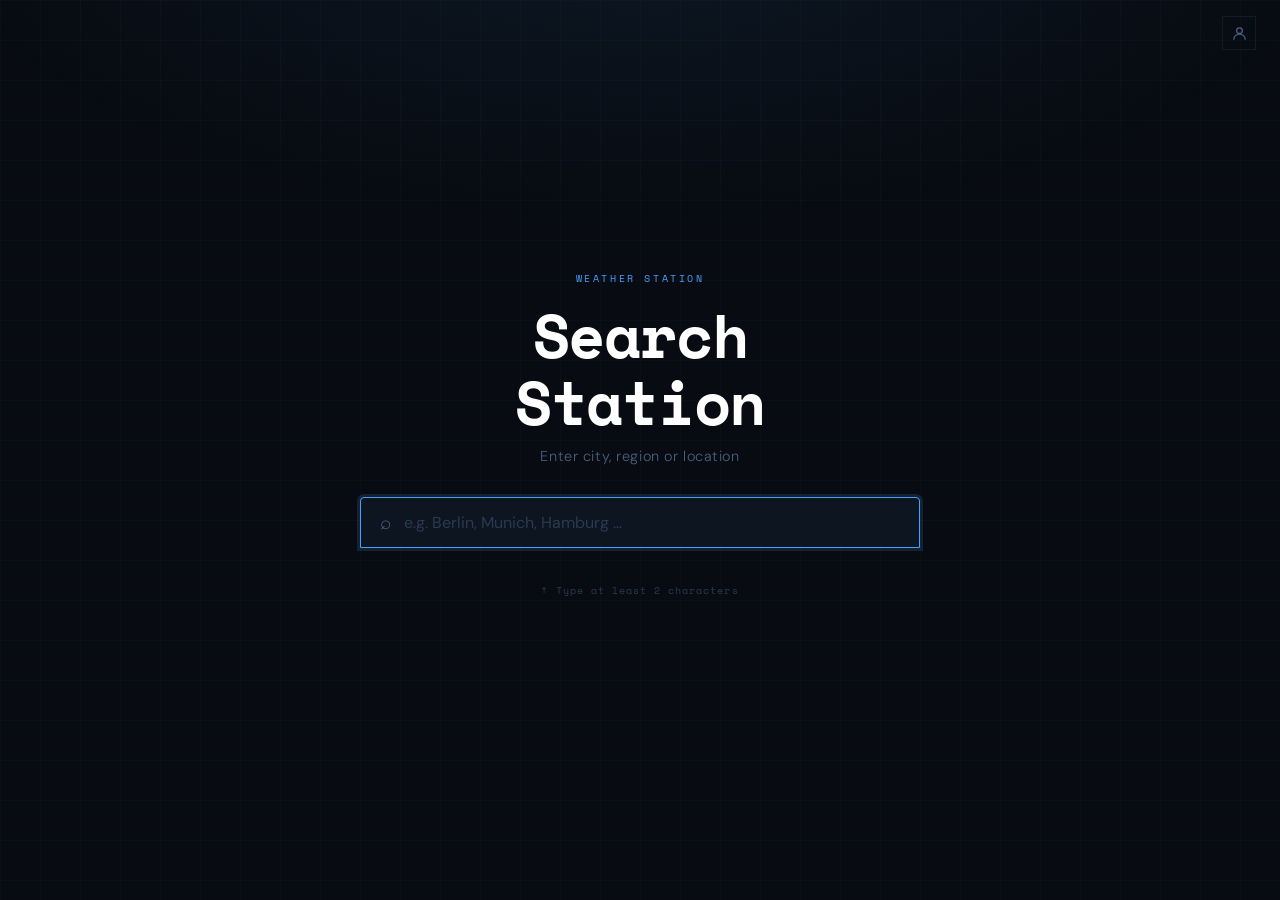
<file: frontend/index.html>
<!DOCTYPE html>
<html lang="en">
<head>
  <meta charset="UTF-8" />
  <meta name="viewport" content="width=device-width, initial-scale=1.0" />
  <title>Weather Station – Search</title>
  <link rel="preconnect" href="https://fonts.googleapis.com" />
  <link href="https://fonts.googleapis.com/css2?family=Space+Mono:wght@400;700&family=DM+Sans:wght@300;400;500&display=swap" rel="stylesheet" />
  <link rel="stylesheet" href="css/style.css" />
</head>
<body class="page-search">

  <!-- ░░ BACKGROUND ░░ -->
  <div class="bg-grid"></div>
  <div class="bg-glow"></div>

  <!-- ░░ USER MENU (fixed top-right) ░░ -->
  <div class="user-menu-fixed">
    <div class="user-menu-wrap">
      <button class="user-menu-btn" id="userMenuBtn" title="Sign in">
        <svg viewBox="0 0 24 24" fill="none" stroke="currentColor" stroke-width="1.8" stroke-linecap="round" stroke-linejoin="round">
          <circle cx="12" cy="8" r="4"/>
          <path d="M4 20c0-4 3.6-7 8-7s8 3 8 7"/>
        </svg>
        <span class="user-online-dot"></span>
      </button>
      <div class="user-panel" id="userPanel">
        <div class="user-panel-header">
          <div class="user-panel-username" id="userPanelUsername"></div>
          <div class="user-panel-email" id="userPanelEmail"></div>
        </div>
        <div class="user-panel-section">
          <div class="user-panel-section-label">ACTIVE ALERTS</div>
          <div id="userPanelWarnings" style="margin-bottom:.4rem;">
            <div style="font-size:11px;color:var(--text-dim);font-family:var(--font-mono);">Loading…</div>
          </div>
          <a href="warnings.html" style="font-size:10px;font-family:var(--font-mono);color:var(--accent);text-decoration:none;letter-spacing:.08em;">+ NEUER ALERT</a>
        </div>
        <div class="user-panel-footer">
          <button class="user-panel-btn danger" onclick="userLogout()">SIGN OUT</button>
        </div>
      </div>
    </div>
  </div>

  <!-- ░░ LANDING HERO ░░ -->
  <main class="search-page">

    <div class="search-hero">
      <span class="station-label">WEATHER STATION</span>
      <h1 class="search-title">Search<br/>Station</h1>
      <p class="search-subtitle">Enter city, region or location</p>
    </div>

    <!-- Search Input -->
    <div class="search-box-wrap">
      <div class="search-box">
        <span class="search-icon">⌕</span>
        <input
          id="searchInput"
          class="search-input"
          type="text"
          placeholder="e.g. Berlin, Munich, Hamburg …"
          autocomplete="off"
          autofocus
        />
        <span class="search-clear" id="searchClear" onclick="clearSearch()">✕</span>
      </div>

      <!-- Results -->
      <div class="search-results" id="searchResults">
        <!-- Populated by JS -->
      </div>
    </div>

    <!-- Empty / error state -->
    <div class="search-hint" id="searchHint">
      <span class="hint-icon">↑</span>
      Type at least 2 characters
    </div>

  </main>

  <script>
    const API = "/api";
    let debounceTimer = null;
    let lastStations  = [];

    const input    = document.getElementById("searchInput");
    const results  = document.getElementById("searchResults");
    const hint     = document.getElementById("searchHint");
    const clearBtn = document.getElementById("searchClear");

    function toDashboard(city, lat, lon) {
      let url = "dashboard.html?city=" + encodeURIComponent(city);
      if (lat != null && lon != null) url += "&lat=" + lat + "&lon=" + lon;
      window.location.href = url;
    }

    // ── Event Delegation: clicks auf result-item ──────────────────
    results.addEventListener("click", e => {
      const item = e.target.closest(".result-item");
      if (!item) return;
      const city = item.dataset.city;
      if (city) toDashboard(city, item.dataset.lat, item.dataset.lon);
    });

    // ── Input Handler ─────────────────────────────────────────────
    input.addEventListener("input", () => {
      clearTimeout(debounceTimer);
      const q = input.value.trim();
      clearBtn.style.display = q.length > 0 ? "block" : "none";

      if (q.length < 2) {
        lastStations = [];
        results.innerHTML = "";
        results.classList.remove("open");
        hint.textContent = "↑ Type at least 2 characters";
        hint.className = "search-hint";
        return;
      }

      hint.textContent = "Searching …";
      hint.className = "search-hint searching";
      debounceTimer = setTimeout(() => fetchStations(q), 280);
    });

    // ── Enter / Escape ─────────────────────────────────────────────
    input.addEventListener("keydown", e => {
      if (e.key === "Escape") {
        clearSearch();
      } else if (e.key === "Enter") {
        e.preventDefault();
        const q = input.value.trim();
        if (q.length < 2) return;

        // Falls Ergebnisse schon da: sofort navigieren
        const first = results.querySelector(".result-item");
        if (first) {
          toDashboard(first.dataset.city, first.dataset.lat, first.dataset.lon);
          return;
        }

        // Sonst: Debounce canceln und sofort suchen, dann navigieren
        clearTimeout(debounceTimer);
        hint.textContent = "Searching …";
        hint.className = "search-hint searching";
        fetchStations(q, true);
      }
    });

    // ── Fetch ──────────────────────────────────────────────────────
    async function fetchStations(q, navigateFirst = false) {
      try {
        const res = await fetch(`${API}/stations/search?q=${encodeURIComponent(q)}&limit=8`);
        if (!res.ok) throw new Error(res.status);
        const data = await res.json();
        lastStations = data;
        renderResults(data, q);
        if (navigateFirst && data.length > 0) {
          toDashboard(data[0].name, data[0].lat, data[0].lon);
        }
      } catch (err) {
        hint.textContent = "Connection error – is the backend running?";
        hint.className = "search-hint error";
        results.innerHTML = "";
        results.classList.remove("open");
      }
    }

    // ── Render ─────────────────────────────────────────────────────
    function renderResults(stations, q) {
      if (stations.length === 0) {
        results.innerHTML = `<div class="result-empty">No results for "${q}"</div>`;
        results.classList.add("open");
        hint.className = "search-hint hidden";
        return;
      }

      hint.className = "search-hint hidden";

      results.innerHTML = stations.map(s => {
        const name   = escHtml(s.name);
        const region = s.region ? escHtml(s.region) : "";
        const country = s.country ? escHtml(s.country) : "";
        const lat    = parseFloat(s.lat).toFixed(2);
        const lon    = parseFloat(s.lon).toFixed(2);
        return `<button class="result-item" data-city="${name}" data-lat="${s.lat}" data-lon="${s.lon}">
          <span class="result-icon">📍</span>
          <span class="result-body">
            <span class="result-name">${highlight(name, q)}</span>
            <span class="result-meta">${region ? highlight(region, q) : ""}${region && country ? " · " : ""}${country}</span>
          </span>
          <span class="result-coords">${lat}° N · ${lon}° E</span>
          <span class="result-arrow">→</span>
        </button>`;
      }).join("");

      results.classList.add("open");
    }

    function escHtml(str) {
      return str.replace(/&/g,"&amp;").replace(/"/g,"&quot;").replace(/</g,"&lt;").replace(/>/g,"&gt;");
    }

    function highlight(text, q) {
      if (!q || !text) return text ?? "";
      const re = new RegExp(`(${q.replace(/[.*+?^${}()|[\]\\]/g, "\\$&")})`, "gi");
      return text.replace(re, "<mark>$1</mark>");
    }

    function clearSearch() {
      input.value = "";
      lastStations = [];
      results.innerHTML = "";
      results.classList.remove("open");
      clearBtn.style.display = "none";
      hint.textContent = "↑ Type at least 2 characters";
      hint.className = "search-hint";
      input.focus();
    }
  </script>
  <script src="js/user-menu.js"></script>
</body>
</html>
</file>
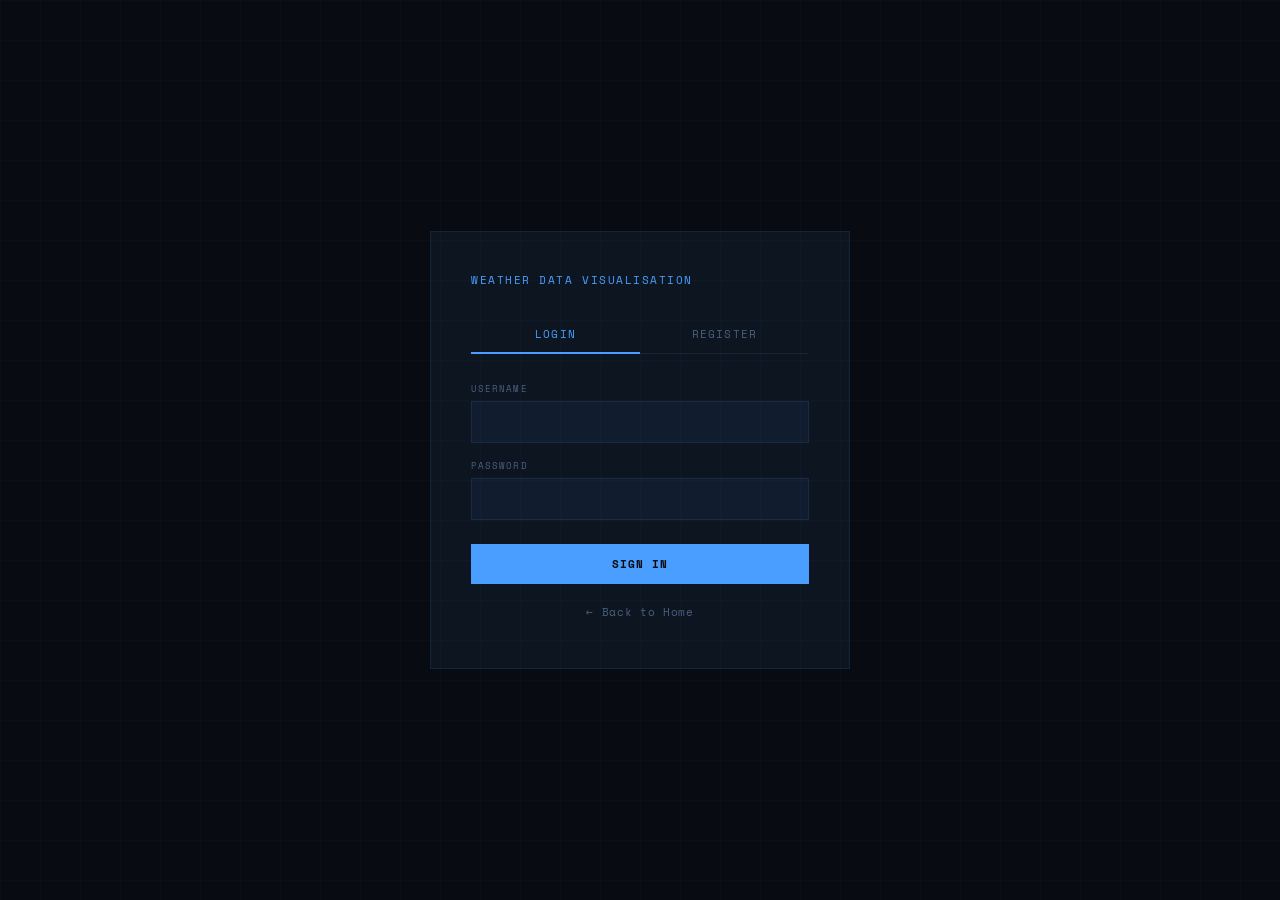
<file: frontend/login.html>
<!DOCTYPE html>
<html lang="en">
<head>
  <meta charset="UTF-8" />
  <meta name="viewport" content="width=device-width, initial-scale=1.0" />
  <title>Login – Weather Data Visualisation</title>
  <link rel="preconnect" href="https://fonts.googleapis.com" />
  <link href="https://fonts.googleapis.com/css2?family=Space+Mono:wght@400;700&family=DM+Sans:wght@300;400;500&display=swap" rel="stylesheet" />
  <link rel="stylesheet" href="css/style.css" />
  <style>
    .login-wrap {
      min-height: 100vh;
      display: flex;
      align-items: center;
      justify-content: center;
      padding: 24px;
    }

    .login-card {
      background: var(--surface);
      border: 1px solid var(--border);
      width: 100%;
      max-width: 420px;
      padding: 40px;
    }

    .login-logo {
      font-family: var(--font-mono);
      font-size: 11px;
      letter-spacing: .14em;
      color: var(--accent);
      margin-bottom: 28px;
    }

    .tab-row {
      display: flex;
      border-bottom: 1px solid var(--border);
      margin-bottom: 28px;
    }

    .tab-btn {
      flex: 1;
      background: none;
      border: none;
      padding: 10px 0;
      font-family: var(--font-mono);
      font-size: 11px;
      letter-spacing: .1em;
      color: var(--text-dim);
      cursor: pointer;
      border-bottom: 2px solid transparent;
      margin-bottom: -1px;
      transition: color .2s, border-color .2s;
    }
    .tab-btn.active {
      color: var(--accent);
      border-bottom-color: var(--accent);
    }

    .form-group {
      margin-bottom: 16px;
    }

    .form-group label {
      display: block;
      font-family: var(--font-mono);
      font-size: 9px;
      letter-spacing: .12em;
      color: var(--text-dim);
      margin-bottom: 6px;
    }

    .form-group input {
      width: 100%;
      background: var(--surface-2);
      border: 1px solid var(--border);
      color: var(--text);
      font-family: var(--font-mono);
      font-size: 13px;
      padding: 10px 12px;
      outline: none;
      transition: border-color .2s;
    }
    .form-group input:focus {
      border-color: var(--accent);
    }

    .submit-btn {
      width: 100%;
      background: var(--accent);
      border: none;
      color: #080c12;
      font-family: var(--font-mono);
      font-size: 11px;
      letter-spacing: .1em;
      font-weight: 700;
      padding: 12px;
      cursor: pointer;
      margin-top: 8px;
      transition: opacity .2s;
    }
    .submit-btn:hover   { opacity: .85; }
    .submit-btn:disabled { opacity: .4; cursor: default; }

    .msg {
      margin-top: 16px;
      padding: 10px 12px;
      font-size: 12px;
      font-family: var(--font-mono);
      display: none;
    }
    .msg.error   { background: rgba(255,74,106,.08); border: 1px solid var(--danger); color: var(--danger); }
    .msg.success { background: rgba(74,223,184,.08); border: 1px solid var(--info);   color: var(--info); }
    .msg.visible { display: block; }

    .back-link {
      display: block;
      text-align: center;
      margin-top: 20px;
      font-size: 11px;
      font-family: var(--font-mono);
      color: var(--text-dim);
      text-decoration: none;
      letter-spacing: .06em;
    }
    .back-link:hover { color: var(--accent); }
  </style>
</head>
<body>
<div class="bg-grid"></div>

<div class="login-wrap">
  <div class="login-card">
    <div class="login-logo">WEATHER DATA VISUALISATION</div>

    <div class="tab-row">
      <button class="tab-btn active" id="tabLogin"    onclick="switchTab('login')">LOGIN</button>
      <button class="tab-btn"        id="tabRegister" onclick="switchTab('register')">REGISTER</button>
    </div>

    <!-- LOGIN FORM -->
    <form id="loginForm" onsubmit="handleLogin(event)">
      <div class="form-group">
        <label>USERNAME</label>
        <input type="text" id="loginUsername" autocomplete="username" required />
      </div>
      <div class="form-group">
        <label>PASSWORD</label>
        <input type="password" id="loginPassword" autocomplete="current-password" required />
      </div>
      <button type="submit" class="submit-btn" id="loginBtn">SIGN IN</button>
    </form>

    <!-- REGISTER FORM -->
    <form id="registerForm" style="display:none" onsubmit="handleRegister(event)">
      <div class="form-group">
        <label>USERNAME</label>
        <input type="text" id="regUsername" autocomplete="username" required />
      </div>
      <div class="form-group">
        <label>E-MAIL</label>
        <input type="email" id="regEmail" autocomplete="email" required />
      </div>
      <div class="form-group">
        <label>PASSWORD</label>
        <input type="password" id="regPassword" autocomplete="new-password" required minlength="6" />
      </div>
      <button type="submit" class="submit-btn" id="registerBtn">CREATE ACCOUNT</button>
    </form>

    <div class="msg" id="msg"></div>
    <a href="index.html" class="back-link">← Back to Home</a>
  </div>
</div>

<script>
  const API = "/api";

  function switchTab(tab) {
    const isLogin = tab === "login";
    document.getElementById("loginForm").style.display    = isLogin ? "" : "none";
    document.getElementById("registerForm").style.display = isLogin ? "none" : "";
    document.getElementById("tabLogin").classList.toggle("active", isLogin);
    document.getElementById("tabRegister").classList.toggle("active", !isLogin);
    clearMsg();
  }

  function showMsg(text, type) {
    const el = document.getElementById("msg");
    el.textContent = text;
    el.className = `msg ${type} visible`;
  }

  function clearMsg() {
    const el = document.getElementById("msg");
    el.className = "msg";
  }

  async function handleLogin(e) {
    e.preventDefault();
    const btn = document.getElementById("loginBtn");
    btn.disabled = true;
    clearMsg();
    try {
      const res = await fetch(`${API}/auth/login`, {
        method: "POST",
        headers: { "Content-Type": "application/json" },
        body: JSON.stringify({
          username: document.getElementById("loginUsername").value.trim(),
          password: document.getElementById("loginPassword").value,
        }),
      });
      const data = await res.json();
      if (!res.ok) throw new Error(data.detail || "Login failed");
      localStorage.setItem("token", data.access_token);
      showMsg("Login successful – redirecting …", "success");
      const params = new URLSearchParams(window.location.search);
      const next = params.get("next");
      const safeNext = (next && next.startsWith("/")) ? next : "index.html";
      setTimeout(() => { window.location.href = safeNext; }, 800);
    } catch (err) {
      showMsg(err.message, "error");
      btn.disabled = false;
    }
  }

  async function handleRegister(e) {
    e.preventDefault();
    const btn = document.getElementById("registerBtn");
    btn.disabled = true;
    clearMsg();
    try {
      const res = await fetch(`${API}/auth/register`, {
        method: "POST",
        headers: { "Content-Type": "application/json" },
        body: JSON.stringify({
          username: document.getElementById("regUsername").value.trim(),
          email:    document.getElementById("regEmail").value.trim(),
          password: document.getElementById("regPassword").value,
        }),
      });
      const data = await res.json();
      if (!res.ok) throw new Error(data.detail || "Registration failed");
      showMsg(`Account for "${data.username}" created – please sign in now.`, "success");
      setTimeout(() => switchTab("login"), 1500);
    } catch (err) {
      showMsg(err.message, "error");
    } finally {
      btn.disabled = false;
    }
  }
</script>
</body>
</html>
</file>
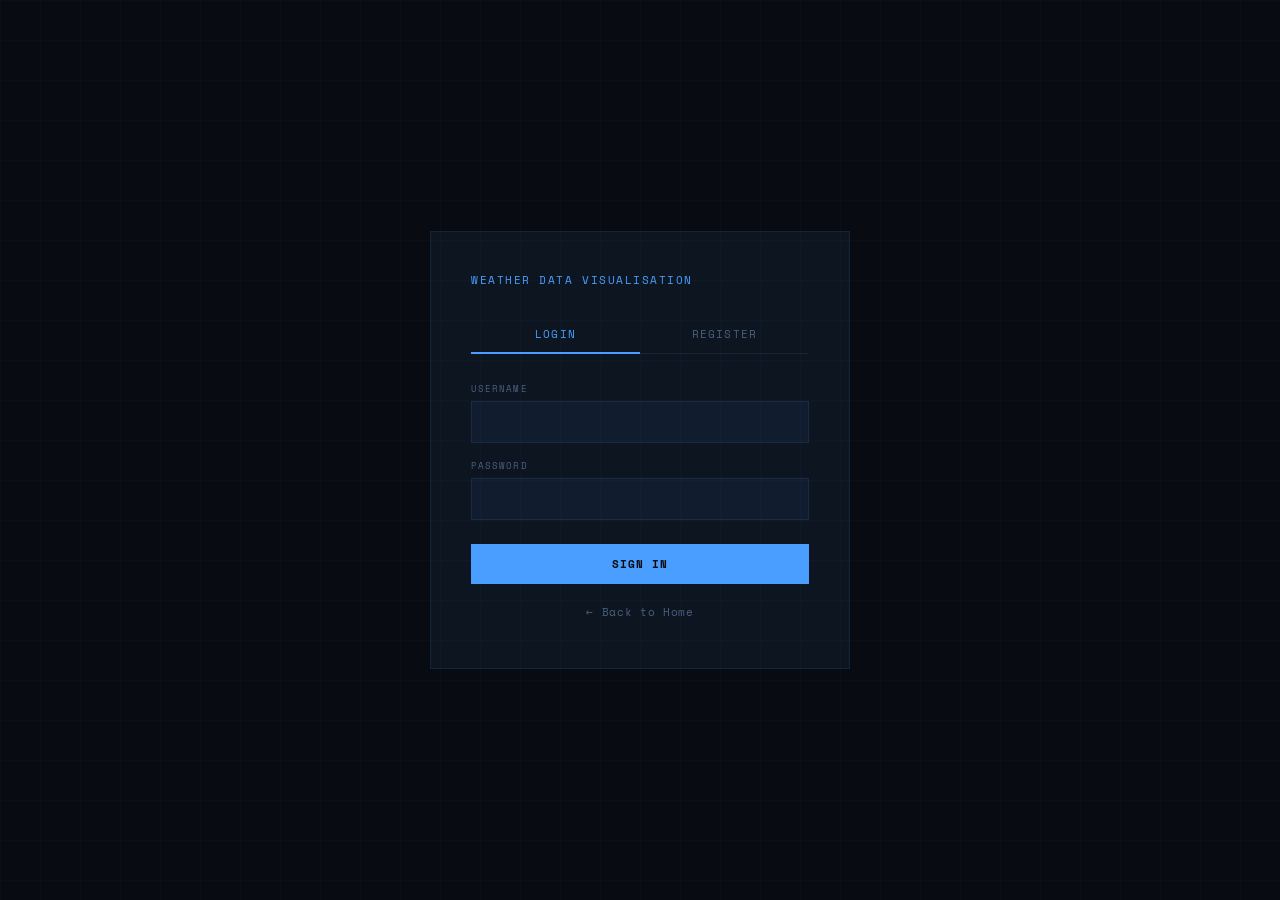
<file: frontend/warnings.html>
<!DOCTYPE html>
<html lang="en">
<head>
  <meta charset="UTF-8" />
  <meta name="viewport" content="width=device-width, initial-scale=1.0" />
  <title>Alert Configurator – Weather Data Visualisation</title>
  <link rel="preconnect" href="https://fonts.googleapis.com" />
  <link href="https://fonts.googleapis.com/css2?family=Space+Mono:wght@400;700&family=DM+Sans:wght@300;400;500&display=swap" rel="stylesheet" />
  <link rel="stylesheet" href="css/style.css" />
  <style>
    /* ── Page layout ── */
    .page-wrap {
      position: relative; z-index: 1;
      max-width: 1280px;
      margin: 0 auto;
      padding: 1.5rem 2rem 4rem;
    }

    .page-title {
      font-family: var(--font-mono);
      font-size: 11px;
      letter-spacing: .14em;
      color: var(--accent);
      text-transform: uppercase;
      margin-bottom: 1.5rem;
    }

    /* ── 3-column builder ── */
    .builder {
      display: grid;
      grid-template-columns: 280px 1fr 280px;
      gap: 1.25rem;
      align-items: start;
    }

    .builder-col {
      background: var(--surface);
      border: 1px solid var(--border);
      padding: 1.25rem;
    }

    .col-title {
      font-family: var(--font-mono);
      font-size: 10px;
      letter-spacing: .12em;
      color: var(--text-dim);
      text-transform: uppercase;
      margin-bottom: 1rem;
      padding-bottom: .5rem;
      border-bottom: 1px solid var(--border);
    }

    /* ── Form elements ── */
    .field { margin-bottom: .75rem; }
    .field label {
      display: block;
      font-size: 11px;
      color: var(--text-dim);
      margin-bottom: .3rem;
      font-family: var(--font-mono);
      letter-spacing: .08em;
    }
    .field input, .field select {
      width: 100%;
      background: var(--surface-2);
      border: 1px solid var(--border);
      color: var(--text);
      padding: .5rem .7rem;
      font-family: var(--font-body);
      font-size: 13px;
      outline: none;
    }
    .field input:focus, .field select:focus {
      border-color: var(--accent);
    }
    .field input::placeholder { color: var(--text-muted); }

    /* ── Station search results ── */
    .station-results {
      max-height: 200px;
      overflow-y: auto;
      border: 1px solid var(--border);
      border-top: none;
      display: none;
    }
    .station-results.open { display: block; }
    .station-result-item {
      padding: .45rem .7rem;
      font-size: 12px;
      cursor: pointer;
      border-bottom: 1px solid var(--border);
    }
    .station-result-item:hover { background: var(--surface-2); }
    .station-result-item .result-region {
      font-size: 10px;
      color: var(--text-dim);
    }
    .station-selected {
      background: var(--surface-2);
      border: 1px solid var(--border-bright);
      padding: .5rem .7rem;
      font-size: 13px;
      display: none;
      align-items: center;
      justify-content: space-between;
      gap: .5rem;
    }
    .station-selected.visible { display: flex; }
    .station-clear-btn {
      background: none;
      border: none;
      color: var(--text-dim);
      cursor: pointer;
      font-size: 14px;
      line-height: 1;
    }
    .station-clear-btn:hover { color: var(--danger); }

    /* ── Templates ── */
    .template-grid {
      display: grid;
      grid-template-columns: 1fr 1fr;
      gap: .4rem;
      margin-bottom: 1rem;
    }
    .tpl-btn {
      background: var(--surface-2);
      border: 1px solid var(--border);
      color: var(--text-dim);
      padding: .4rem .5rem;
      font-size: 11px;
      font-family: var(--font-mono);
      cursor: pointer;
      text-align: left;
      transition: border-color .15s, color .15s;
    }
    .tpl-btn:hover { border-color: var(--accent); color: var(--accent); }

    /* ── Condition builder ── */
    .condition-row {
      display: grid;
      grid-template-columns: 1fr auto 80px;
      gap: .4rem;
      margin-bottom: .5rem;
    }
    .condition-row select, .condition-row input {
      background: var(--surface-2);
      border: 1px solid var(--border);
      color: var(--text);
      padding: .45rem .5rem;
      font-size: 12px;
      font-family: var(--font-body);
      outline: none;
      width: 100%;
    }
    .condition-row select:focus, .condition-row input:focus {
      border-color: var(--accent);
    }
    .add-condition-btn {
      width: 100%;
      background: none;
      border: 1px dashed var(--border-bright);
      color: var(--text-dim);
      padding: .5rem;
      font-size: 12px;
      font-family: var(--font-mono);
      cursor: pointer;
      margin-top: .25rem;
      transition: border-color .15s, color .15s;
    }
    .add-condition-btn:hover { border-color: var(--accent); color: var(--accent); }

    /* ── Condition chips list ── */
    .conditions-list { margin-top: 1rem; }
    .condition-chip {
      display: flex;
      align-items: center;
      background: var(--surface-2);
      border: 1px solid var(--border);
      padding: .35rem .5rem;
      font-size: 11px;
      margin-bottom: .35rem;
      gap: .4rem;
    }
    .chip-op-btn {
      background: none;
      border: 1px solid var(--border-bright);
      color: var(--accent);
      font-family: var(--font-mono);
      font-size: 9px;
      letter-spacing: .06em;
      padding: .15rem .35rem;
      cursor: pointer;
      white-space: nowrap;
      flex-shrink: 0;
    }
    .chip-op-btn:hover { background: rgba(74,158,255,.08); }
    .chip-text { flex: 1; overflow: hidden; text-overflow: ellipsis; white-space: nowrap; }
    .chip-del {
      background: none;
      border: none;
      color: var(--text-dim);
      cursor: pointer;
      font-size: 14px;
      line-height: 1;
      padding: 0 2px;
      flex-shrink: 0;
    }
    .chip-del:hover { color: var(--danger); }

    /* operator selector before the add-row (shown only when conditions > 0) */
    .new-op-row {
      display: none;
      gap: .4rem;
      margin-bottom: .4rem;
    }
    .new-op-row.visible { display: flex; }
    .new-op-btn {
      flex: 1;
      background: var(--surface-2);
      border: 1px solid var(--border);
      color: var(--text-dim);
      padding: .3rem;
      font-family: var(--font-mono);
      font-size: 10px;
      cursor: pointer;
    }
    .new-op-btn.active { border-color: var(--accent); color: var(--accent); }

    /* keyboard focus highlight in station results */
    .station-result-item.focused { background: var(--surface-2); color: var(--accent); }

    /* ── Validity type tabs ── */
    .validity-tabs {
      display: flex;
      border-bottom: 1px solid var(--border);
      margin-bottom: 1rem;
    }
    .validity-tab {
      flex: 1;
      background: none;
      border: none;
      padding: .5rem 0;
      font-family: var(--font-mono);
      font-size: 9px;
      letter-spacing: .08em;
      color: var(--text-dim);
      cursor: pointer;
      text-transform: uppercase;
      border-bottom: 2px solid transparent;
    }
    .validity-tab.active { color: var(--accent); border-bottom-color: var(--accent); }

    .validity-panel { display: none; }
    .validity-panel.active { display: block; }

    /* ── Weekday / month checkboxes ── */
    .day-grid {
      display: grid;
      grid-template-columns: repeat(7, 1fr);
      gap: .25rem;
      margin-bottom: .5rem;
    }
    .month-grid {
      display: grid;
      grid-template-columns: repeat(4, 1fr);
      gap: .25rem;
    }
    .day-check, .month-check { display: none; }
    .day-label, .month-label {
      display: flex;
      align-items: center;
      justify-content: center;
      background: var(--surface-2);
      border: 1px solid var(--border);
      font-family: var(--font-mono);
      font-size: 9px;
      padding: .4rem .1rem;
      cursor: pointer;
      transition: border-color .15s, color .15s;
      text-align: center;
    }
    .day-check:checked + .day-label,
    .month-check:checked + .month-label {
      border-color: var(--accent);
      color: var(--accent);
      background: rgba(74,158,255,.08);
    }

    /* ── Save bar ── */
    .save-bar {
      margin-top: 1.25rem;
      display: flex;
      gap: .75rem;
      justify-content: flex-end;
    }
    .btn-save {
      background: var(--accent);
      border: none;
      color: #080c12;
      padding: .65rem 2rem;
      font-family: var(--font-mono);
      font-size: 11px;
      letter-spacing: .1em;
      cursor: pointer;
      font-weight: 700;
    }
    .btn-save:hover { opacity: .9; }
    .btn-cancel {
      background: none;
      border: 1px solid var(--border);
      color: var(--text-dim);
      padding: .65rem 1.5rem;
      font-family: var(--font-mono);
      font-size: 11px;
      cursor: pointer;
    }
    .btn-cancel:hover { border-color: var(--text-dim); }

    /* ── Warning name modal ── */
    .modal-overlay {
      position: fixed; inset: 0;
      background: rgba(8,12,18,.8);
      z-index: 200;
      display: none;
      align-items: center;
      justify-content: center;
    }
    .modal-overlay.open { display: flex; }
    .modal-box {
      background: var(--surface);
      border: 1px solid var(--border-bright);
      padding: 2rem;
      width: 380px;
    }
    .modal-title {
      font-family: var(--font-mono);
      font-size: 11px;
      letter-spacing: .12em;
      color: var(--accent);
      text-transform: uppercase;
      margin-bottom: 1rem;
    }
    .modal-input {
      width: 100%;
      background: var(--surface-2);
      border: 1px solid var(--border);
      color: var(--text);
      padding: .6rem .8rem;
      font-size: 14px;
      outline: none;
      margin-bottom: 1rem;
    }
    .modal-input:focus { border-color: var(--accent); }
    .modal-actions { display: flex; gap: .75rem; justify-content: flex-end; }

    /* ── Saved warnings list ── */
    .section-divider {
      margin: 2rem 0 1rem;
      font-family: var(--font-mono);
      font-size: 10px;
      letter-spacing: .14em;
      color: var(--text-dim);
      text-transform: uppercase;
      border-bottom: 1px solid var(--border);
      padding-bottom: .5rem;
    }
    .warnings-list { display: flex; flex-direction: column; gap: .5rem; }
    .warning-card {
      background: var(--surface);
      border: 1px solid var(--border);
      padding: .75rem 1rem;
      display: flex;
      align-items: center;
      justify-content: space-between;
      gap: 1rem;
    }
    .warning-card-info { flex: 1; min-width: 0; }
    .warning-card-name {
      font-size: 14px;
      font-weight: 500;
      margin-bottom: .2rem;
      white-space: nowrap;
      overflow: hidden;
      text-overflow: ellipsis;
    }
    .warning-card-meta {
      font-size: 11px;
      color: var(--text-dim);
      font-family: var(--font-mono);
    }
    .warning-card-actions { display: flex; gap: .4rem; flex-shrink: 0; }
    .card-btn {
      background: none;
      border: 1px solid var(--border);
      color: var(--text-dim);
      padding: .3rem .7rem;
      font-size: 11px;
      font-family: var(--font-mono);
      cursor: pointer;
    }
    .card-btn:hover { border-color: var(--accent); color: var(--accent); }
    .card-btn.danger:hover { border-color: var(--danger); color: var(--danger); }

    .empty-state {
      color: var(--text-dim);
      font-size: 12px;
      font-family: var(--font-mono);
      padding: 1rem;
      text-align: center;
      border: 1px dashed var(--border);
    }

    .status-msg {
      font-size: 12px;
      font-family: var(--font-mono);
      padding: .5rem .75rem;
      display: none;
      margin-top: .75rem;
    }
    .status-msg.ok   { color: var(--info);   border: 1px solid rgba(74,223,184,.3); }
    .status-msg.err  { color: var(--danger); border: 1px solid rgba(255,74,106,.3); }
    .status-msg.show { display: block; }
  </style>
</head>
<body>
<div class="bg-grid"></div>
<div class="bg-glow"></div>

<!-- Header -->
<header class="header">
  <div class="header-left">
    <a href="javascript:history.back()" style="font-family:var(--font-mono);font-size:11px;letter-spacing:.14em;color:var(--accent);text-decoration:none;">
      ← BACK
    </a>
  </div>
  <div class="header-center" style="font-family:var(--font-mono);font-size:11px;letter-spacing:.14em;color:var(--text-dim);">
    WARNING BUILDER
  </div>
  <div class="header-right">
    <div class="user-menu-wrap" id="userMenuWrap">
      <button class="user-menu-btn" id="userMenuBtn" title="Sign in">
        <span class="user-online-dot"></span>
        <svg width="16" height="16" viewBox="0 0 24 24" fill="none" stroke="currentColor" stroke-width="2">
          <circle cx="12" cy="8" r="4"/><path d="M4 20c0-4 3.6-7 8-7s8 3 8 7"/>
        </svg>
      </button>
      <div class="user-panel" id="userPanel">
        <div class="user-panel-header">
          <span id="userPanelUsername">—</span>
        </div>
        <div class="user-panel-section">
          <div class="user-panel-label">Email</div>
          <div class="user-panel-value" id="userPanelEmail">—</div>
        </div>
        <div class="user-panel-footer">
          <button class="user-panel-btn" onclick="userLogout()">SIGN OUT</button>
        </div>
      </div>
    </div>
  </div>
</header>

<div class="page-wrap">
  <div class="page-title" id="builderTitle">Create new alert</div>

  <!-- ── 3-column builder ── -->
  <div class="builder">

    <!-- LEFT: Station -->
    <div class="builder-col">
      <div class="col-title">01 — Station / Location</div>

      <!-- Search -->
      <div class="field">
        <label>Search location</label>
        <input type="text" id="stationSearch" placeholder="e.g. Berlin, Munich …" autocomplete="off" />
        <div class="station-results" id="stationResults"></div>
      </div>

      <!-- Selected station display -->
      <div class="station-selected" id="stationSelected">
        <span id="stationSelectedName">—</span>
        <button class="station-clear-btn" id="stationClearBtn" title="Clear selection">×</button>
      </div>

      <div style="font-size:11px;color:var(--text-dim);margin-top:.5rem;font-family:var(--font-mono);" id="stationHint">
        No station selected
      </div>
    </div>

    <!-- MIDDLE: Conditions -->
    <div class="builder-col">
      <div class="col-title">02 — Weather Conditions</div>

      <!-- Templates -->
      <div style="font-size:11px;color:var(--text-dim);margin-bottom:.4rem;font-family:var(--font-mono);">
        Quick-start template
      </div>
      <div class="template-grid" id="templateGrid">
        <!-- filled by JS -->
      </div>

      <hr style="border:none;border-top:1px solid var(--border);margin:.75rem 0;" />

      <!-- New condition row -->
      <div style="font-size:11px;color:var(--text-dim);margin-bottom:.4rem;font-family:var(--font-mono);">
        Add condition
      </div>

      <!-- Operator selector (only shown when at least 1 condition exists) -->
      <div class="new-op-row" id="newOpRow">
        <button class="new-op-btn active" id="newOpAnd"    onclick="setNewOp('AND')">AND</button>
        <button class="new-op-btn"        id="newOpOr"     onclick="setNewOp('OR')">OR</button>
        <button class="new-op-btn"        id="newOpAndNot" onclick="setNewOp('AND NOT')">AND NOT</button>
      </div>

      <div class="condition-row">
        <select id="condParam">
          <optgroup label="Temperature">
            <option value="temperature_max"    data-label="Temp. max.">Temperature max. (°C)</option>
            <option value="temperature_min"    data-label="Temp. min.">Temperature min. (°C)</option>
          </optgroup>
          <optgroup label="Precipitation">
            <option value="precipitation_sum"  data-label="Precipitation">Precipitation (mm)</option>
            <option value="snowfall_sum"       data-label="Snowfall">Snowfall (cm)</option>
          </optgroup>
          <optgroup label="Wind">
            <option value="wind_speed_max"     data-label="Wind max.">Wind max. (km/h)</option>
            <option value="wind_gusts_max"     data-label="Wind gusts max.">Wind gusts max. (km/h)</option>
          </optgroup>
          <optgroup label="Sun / UV">
            <option value="sunshine_duration"  data-label="Sunshine">Sunshine duration (h/day)</option>
            <option value="uv_index_max"       data-label="UV Index">UV Index</option>
          </optgroup>
          <optgroup label="Soil">
            <option value="soil_temperature_0cm" data-label="Soil temp. (0 cm)">Soil temp. 0 cm (°C)</option>
            <option value="soil_temperature_6cm" data-label="Soil temp. (6 cm)">Soil temp. 6 cm (°C)</option>
            <option value="soil_moisture_0_1cm"  data-label="Soil moisture (0–1 cm)">Soil moisture 0–1 cm (m³/m³)</option>
            <option value="soil_moisture_1_3cm"  data-label="Soil moisture (1–3 cm)">Soil moisture 1–3 cm (m³/m³)</option>
          </optgroup>
        </select>
        <select id="condComp" style="width:60px;">
          <option>&gt;</option>
          <option>&lt;</option>
          <option>&gt;=</option>
          <option>&lt;=</option>
          <option>==</option>
        </select>
        <input type="number" id="condValue" value="0" step="any" />
      </div>
      <button class="add-condition-btn" onclick="addCondition()">+ Add condition</button>

      <!-- Chips -->
      <div class="conditions-list" id="conditionsList"></div>
    </div>

    <!-- RIGHT: Validity -->
    <div class="builder-col">
      <div class="col-title">03 — Validity Period</div>

      <div class="validity-tabs">
        <button class="validity-tab active" onclick="setValidityType('date_range')" id="vtab-date_range">Date Range</button>
        <button class="validity-tab" onclick="setValidityType('weekdays')" id="vtab-weekdays">Weekdays</button>
        <button class="validity-tab" onclick="setValidityType('months')" id="vtab-months">Months</button>
      </div>

      <!-- Date range -->
      <div class="validity-panel active" id="vpanel-date_range">
        <div class="field">
          <label>From</label>
          <input type="date" id="dateFrom" />
        </div>
        <div class="field">
          <label>To</label>
          <input type="date" id="dateTo" />
        </div>
      </div>

      <!-- Weekdays -->
      <div class="validity-panel" id="vpanel-weekdays">
        <div style="font-size:11px;color:var(--text-dim);margin-bottom:.5rem;font-family:var(--font-mono);">
          Select weekday(s)
        </div>
        <div class="day-grid">
          <div><input type="checkbox" class="day-check" id="d0" value="0"><label class="day-label" for="d0">Mon</label></div>
          <div><input type="checkbox" class="day-check" id="d1" value="1"><label class="day-label" for="d1">Tue</label></div>
          <div><input type="checkbox" class="day-check" id="d2" value="2"><label class="day-label" for="d2">Wed</label></div>
          <div><input type="checkbox" class="day-check" id="d3" value="3"><label class="day-label" for="d3">Thu</label></div>
          <div><input type="checkbox" class="day-check" id="d4" value="4"><label class="day-label" for="d4">Fri</label></div>
          <div><input type="checkbox" class="day-check" id="d5" value="5"><label class="day-label" for="d5">Sat</label></div>
          <div><input type="checkbox" class="day-check" id="d6" value="6"><label class="day-label" for="d6">Sun</label></div>
        </div>
      </div>

      <!-- Months -->
      <div class="validity-panel" id="vpanel-months">
        <div style="font-size:11px;color:var(--text-dim);margin-bottom:.5rem;font-family:var(--font-mono);">
          Select month(s)
        </div>
        <div class="month-grid">
          <div><input type="checkbox" class="month-check" id="m1"  value="1" ><label class="month-label" for="m1" >Jan</label></div>
          <div><input type="checkbox" class="month-check" id="m2"  value="2" ><label class="month-label" for="m2" >Feb</label></div>
          <div><input type="checkbox" class="month-check" id="m3"  value="3" ><label class="month-label" for="m3" >Mar</label></div>
          <div><input type="checkbox" class="month-check" id="m4"  value="4" ><label class="month-label" for="m4" >Apr</label></div>
          <div><input type="checkbox" class="month-check" id="m5"  value="5" ><label class="month-label" for="m5" >May</label></div>
          <div><input type="checkbox" class="month-check" id="m6"  value="6" ><label class="month-label" for="m6" >Jun</label></div>
          <div><input type="checkbox" class="month-check" id="m7"  value="7" ><label class="month-label" for="m7" >Jul</label></div>
          <div><input type="checkbox" class="month-check" id="m8"  value="8" ><label class="month-label" for="m8" >Aug</label></div>
          <div><input type="checkbox" class="month-check" id="m9"  value="9" ><label class="month-label" for="m9" >Sep</label></div>
          <div><input type="checkbox" class="month-check" id="m10" value="10"><label class="month-label" for="m10">Oct</label></div>
          <div><input type="checkbox" class="month-check" id="m11" value="11"><label class="month-label" for="m11">Nov</label></div>
          <div><input type="checkbox" class="month-check" id="m12" value="12"><label class="month-label" for="m12">Dec</label></div>
        </div>
      </div>
    </div>
  </div><!-- /builder -->

  <div id="statusMsg" class="status-msg"></div>

  <div class="save-bar">
    <button class="btn-cancel" id="cancelBtn" onclick="resetForm()" style="display:none;">Cancel</button>
    <button class="btn-save" onclick="openSaveModal()">Save alert</button>
  </div>

  <!-- Saved alerts list -->
  <div class="section-divider">My Alerts</div>
  <div class="warnings-list" id="warningsList">
    <div class="empty-state" id="warningsEmpty">No alerts saved yet.</div>
  </div>
</div><!-- /page-wrap -->

<!-- Save / Name modal -->
<div class="modal-overlay" id="saveModal">
  <div class="modal-box">
    <div class="modal-title">Name your alert</div>
    <input type="text" class="modal-input" id="warningNameInput" placeholder="e.g. Weekend sunshine, Frost alert …" maxlength="100" />
    <div class="modal-section-title" style="margin-top:14px;font-size:11px;color:var(--dim);letter-spacing:.06em;text-transform:uppercase;">When to notify</div>
    <select class="modal-input" id="notifyTiming" style="margin-top:6px;cursor:pointer;">
      <option value="as_available">As soon as data is available (~7 days ahead)</option>
      <option value="6d">6 days before</option>
      <option value="5d">5 days before</option>
      <option value="4d">4 days before</option>
      <option value="3d">3 days before</option>
      <option value="2d">2 days before</option>
      <option value="1d">1 day before (day-before notification)</option>
    </select>
    <div class="modal-actions">
      <button class="btn-cancel" onclick="closeSaveModal()">Cancel</button>
      <button class="btn-save" onclick="saveWarning()">Save</button>
    </div>
  </div>
</div>

<script src="js/user-menu.js"></script>
<script>
  const API = "/api";

  // ── State ────────────────────────────────────────────────────────────────
  let selectedStation = null;   // {id, name, city}
  let conditions      = [];     // [{parameter, comparator, value, label, operator}]
                                // operator: null for first item, "AND"|"AND NOT" for rest
  let newOpValue      = "AND";  // operator for the NEXT condition to be added
  let validityType    = "date_range";
  let editingId       = null;

  // ── Init ─────────────────────────────────────────────────────────────────
  document.addEventListener("DOMContentLoaded", async () => {
    if (!localStorage.getItem("token")) {
      window.location.href = "login.html";
      return;
    }
    await loadTemplates();
    await loadWarnings();
    const params = new URLSearchParams(window.location.search);
    if (params.get("edit")) await loadForEdit(parseInt(params.get("edit")));
  });

  // ── Templates ─────────────────────────────────────────────────────────────
  async function loadTemplates() {
    try {
      const res = await fetch(`${API}/warnings/templates`);
      if (!res.ok) return;
      const templates = await res.json();
      const grid = document.getElementById("templateGrid");
      grid.innerHTML = "";
      templates.forEach(t => {
        const btn = document.createElement("button");
        btn.className = "tpl-btn";
        btn.textContent = t.name;
        btn.title = t.description || t.name;
        btn.onclick = () => applyTemplate(t);
        grid.appendChild(btn);
      });
    } catch (e) { /* silent */ }
  }

  // Templates APPEND to existing conditions (not replace)
  function applyTemplate(t) {
    t.conditions.forEach(c => {
      conditions.push({
        ...c,
        operator: conditions.length === 0 ? null : newOpValue,
      });
    });
    renderConditions();
  }

  // ── Station search ────────────────────────────────────────────────────────
  const stationSearch  = document.getElementById("stationSearch");
  const stationResults = document.getElementById("stationResults");
  let _searchTimer = null;
  let _focusedIdx  = -1;   // for arrow-key navigation

  stationSearch.addEventListener("input", () => {
    _focusedIdx = -1;
    clearTimeout(_searchTimer);
    _searchTimer = setTimeout(() => doStationSearch(stationSearch.value.trim()), 250);
  });

  stationSearch.addEventListener("keydown", e => {
    const items = stationResults.querySelectorAll(".station-result-item");
    if (!items.length) return;

    if (e.key === "ArrowDown") {
      e.preventDefault();
      _focusedIdx = Math.min(_focusedIdx + 1, items.length - 1);
      _updateFocus(items);
    } else if (e.key === "ArrowUp") {
      e.preventDefault();
      _focusedIdx = Math.max(_focusedIdx - 1, 0);
      _updateFocus(items);
    } else if (e.key === "Enter") {
      e.preventDefault();
      if (_focusedIdx >= 0 && items[_focusedIdx]) items[_focusedIdx].click();
    } else if (e.key === "Escape") {
      stationResults.classList.remove("open");
      _focusedIdx = -1;
    }
  });

  function _updateFocus(items) {
    items.forEach((el, i) => el.classList.toggle("focused", i === _focusedIdx));
    if (items[_focusedIdx]) items[_focusedIdx].scrollIntoView({ block: "nearest" });
  }

  async function doStationSearch(q) {
    if (q.length < 2) { stationResults.classList.remove("open"); return; }
    try {
      const res = await fetch(`${API}/stations/search?q=${encodeURIComponent(q)}`);
      if (!res.ok) return;
      const items = await res.json();
      stationResults.innerHTML = "";
      _focusedIdx = -1;
      if (!items.length) {
        stationResults.innerHTML = '<div style="padding:.5rem .7rem;font-size:12px;color:var(--text-dim);">No results</div>';
      } else {
        items.forEach(s => {
          const el = document.createElement("div");
          el.className = "station-result-item";
          el.innerHTML = `<div>${s.name}</div><div class="result-region">${s.region || s.country || ""}</div>`;
          el.onclick = () => selectStation(s);
          stationResults.appendChild(el);
        });
      }
      stationResults.classList.add("open");
    } catch (e) { /* silent */ }
  }

  function selectStation(s) {
    selectedStation = { id: s.id, name: s.name, city: s.name };
    stationResults.classList.remove("open");
    _focusedIdx = -1;
    stationSearch.style.display = "none";
    document.getElementById("stationSelected").classList.add("visible");
    document.getElementById("stationSelectedName").textContent = `${s.name}${s.region ? " · " + s.region : ""}`;
    document.getElementById("stationHint").style.display = "none";
  }

  document.getElementById("stationClearBtn").onclick = () => {
    selectedStation = null;
    stationSearch.style.display = "";
    stationSearch.value = "";
    document.getElementById("stationSelected").classList.remove("visible");
    document.getElementById("stationHint").style.display = "";
  };

  document.addEventListener("click", e => {
    if (!stationSearch.contains(e.target) && !stationResults.contains(e.target)) {
      stationResults.classList.remove("open");
    }
  });

  // ── Conditions ────────────────────────────────────────────────────────────

  // Operator for the next new condition
  function setNewOp(op) {
    newOpValue = op;
    document.getElementById("newOpAnd").classList.toggle("active",    op === "AND");
    document.getElementById("newOpOr").classList.toggle("active",     op === "OR");
    document.getElementById("newOpAndNot").classList.toggle("active", op === "AND NOT");
  }

  function addCondition() {
    const param = document.getElementById("condParam");
    const comp  = document.getElementById("condComp");
    const val   = document.getElementById("condValue");
    const label = param.options[param.selectedIndex].dataset.label || param.value;
    conditions.push({
      parameter:  param.value,
      comparator: comp.value,
      value:      parseFloat(val.value),
      label,
      operator:   conditions.length === 0 ? null : newOpValue,
    });
    renderConditions();
  }

  function removeCondition(i) {
    conditions.splice(i, 1);
    // If first condition was removed, clear operator of new first
    if (i === 0 && conditions.length > 0) conditions[0].operator = null;
    renderConditions();
  }

  function toggleChipOp(i) {
    if (i === 0) return;
    const cycle = ["AND", "OR", "AND NOT"];
    const cur   = conditions[i].operator || "AND";
    conditions[i].operator = cycle[(cycle.indexOf(cur) + 1) % cycle.length];
    renderConditions();
  }

  function renderConditions() {
    const list = document.getElementById("conditionsList");
    list.innerHTML = "";
    conditions.forEach((c, i) => {
      const chip = document.createElement("div");
      chip.className = "condition-chip";
      const opBtn = i > 0
        ? `<button class="chip-op-btn" onclick="toggleChipOp(${i})" title="Toggle operator">${c.operator || "AND"}</button>`
        : `<span style="width:4px;"></span>`;
      chip.innerHTML = `
        ${opBtn}
        <span class="chip-text">${c.label || c.parameter} ${c.comparator} ${c.value}</span>
        <button class="chip-del" onclick="removeCondition(${i})" title="Remove">×</button>`;
      list.appendChild(chip);
    });
    // Show/hide the operator selector for the next condition
    document.getElementById("newOpRow").classList.toggle("visible", conditions.length > 0);
  }

  // ── Validity ──────────────────────────────────────────────────────────────
  function setValidityType(type) {
    validityType = type;
    ["date_range", "weekdays", "months"].forEach(t => {
      document.getElementById(`vtab-${t}`).classList.toggle("active", t === type);
      document.getElementById(`vpanel-${t}`).classList.toggle("active", t === type);
    });
  }

  function getValidity() {
    if (validityType === "date_range") {
      return {
        type:      "date_range",
        date_from: document.getElementById("dateFrom").value || null,
        date_to:   document.getElementById("dateTo").value   || null,
      };
    }
    if (validityType === "weekdays") {
      const weekdays = [...document.querySelectorAll(".day-check:checked")].map(el => parseInt(el.value));
      return { type: "weekdays", weekdays };
    }
    if (validityType === "months") {
      const months = [...document.querySelectorAll(".month-check:checked")].map(el => parseInt(el.value));
      return { type: "months", months };
    }
  }

  function setValidity(v) {
    if (!v) return;
    setValidityType(v.type);
    if (v.type === "date_range") {
      if (v.date_from) document.getElementById("dateFrom").value = v.date_from;
      if (v.date_to)   document.getElementById("dateTo").value   = v.date_to;
    }
    if (v.type === "weekdays" && v.weekdays) {
      v.weekdays.forEach(d => { const el = document.getElementById(`d${d}`); if (el) el.checked = true; });
    }
    if (v.type === "months" && v.months) {
      v.months.forEach(m => { const el = document.getElementById(`m${m}`); if (el) el.checked = true; });
    }
  }

  // ── Modal ─────────────────────────────────────────────────────────────────
  function openSaveModal() {
    if (!selectedStation) { showStatus("Please select a station first.", "err"); return; }
    if (!conditions.length) { showStatus("Add at least one condition.", "err"); return; }
    document.getElementById("saveModal").classList.add("open");
    document.getElementById("warningNameInput").focus();
  }

  function closeSaveModal() {
    document.getElementById("saveModal").classList.remove("open");
  }

  document.getElementById("warningNameInput").addEventListener("keydown", e => {
    if (e.key === "Enter") saveWarning();
    if (e.key === "Escape") closeSaveModal();
  });

  // ── Save / Update ─────────────────────────────────────────────────────────
  async function saveWarning() {
    const name = document.getElementById("warningNameInput").value.trim();
    if (!name) { document.getElementById("warningNameInput").focus(); return; }

    const body = {
      station_id:    selectedStation.id,
      city:          selectedStation.city,
      name,
      conditions,
      validity:      getValidity(),
      notify_timing: document.getElementById("notifyTiming").value,
    };

    const token  = localStorage.getItem("token");
    const url    = editingId ? `${API}/warnings/${editingId}` : `${API}/warnings/`;
    const method = editingId ? "PUT" : "POST";

    try {
      const res = await fetch(url, {
        method,
        headers: { "Content-Type": "application/json", Authorization: `Bearer ${token}` },
        body: JSON.stringify(body),
      });
      if (!res.ok) throw new Error(await res.text());
      closeSaveModal();
      showStatus(editingId ? "Alert updated." : "Alert saved.", "ok");
      resetForm();
      await loadWarnings();
    } catch (e) {
      closeSaveModal();
      showStatus("Error saving: " + e.message, "err");
    }
  }

  // ── Load for editing ──────────────────────────────────────────────────────
  async function loadForEdit(id) {
    const token = localStorage.getItem("token");
    try {
      const res = await fetch(`${API}/warnings/${id}`, {
        headers: { Authorization: `Bearer ${token}` },
      });
      if (!res.ok) return;
      const w = await res.json();
      editingId = id;

      selectedStation = { id: w.station_id, name: w.city, city: w.city };
      stationSearch.style.display = "none";
      document.getElementById("stationSelected").classList.add("visible");
      document.getElementById("stationSelectedName").textContent = w.city;
      document.getElementById("stationHint").style.display = "none";

      conditions = Array.isArray(w.conditions) ? w.conditions : [];
      renderConditions();
      setValidity(w.validity);
      document.getElementById("warningNameInput").value = w.name;
      const ntEl = document.getElementById("notifyTiming");
      if (ntEl) ntEl.value = w.notify_timing || "as_available";
      document.getElementById("builderTitle").textContent = `Edit alert: ${w.name}`;
      document.getElementById("cancelBtn").style.display = "";
    } catch (e) { /* silent */ }
  }

  // ── Load warnings list ────────────────────────────────────────────────────
  async function loadWarnings() {
    const token = localStorage.getItem("token");
    if (!token) return;
    try {
      const res = await fetch(`${API}/warnings/`, {
        headers: { Authorization: `Bearer ${token}` },
      });
      if (!res.ok) return;
      renderWarningsList(await res.json());
    } catch (e) { /* silent */ }
  }

  function renderWarningsList(list) {
    const container = document.getElementById("warningsList");
    const empty     = document.getElementById("warningsEmpty");
    container.innerHTML = "";
    if (!list.length) {
      container.appendChild(empty);
      empty.style.display = "";
      return;
    }
    list.forEach(w => {
      const card = document.createElement("div");
      card.className = "warning-card";
      card.innerHTML = `
        <div class="warning-card-info">
          <div class="warning-card-name">${w.name}</div>
          <div class="warning-card-meta">${w.city} · ${buildValidityMeta(w.validity)}</div>
        </div>
        <div class="warning-card-actions">
          <button class="card-btn" onclick="editWarning(${w.id})">Edit</button>
          <button class="card-btn danger" onclick="deleteWarning(${w.id})">Delete</button>
        </div>`;
      container.appendChild(card);
    });
  }

  function buildValidityMeta(v) {
    if (!v) return "—";
    if (v.type === "date_range") return `${v.date_from || "?"} → ${v.date_to || "?"}`;
    if (v.type === "weekdays") {
      const names = ["Mon","Tue","Wed","Thu","Fri","Sat","Sun"];
      return (v.weekdays || []).map(d => names[d] || d).join(", ");
    }
    if (v.type === "months") {
      const names = ["","Jan","Feb","Mar","Apr","May","Jun","Jul","Aug","Sep","Oct","Nov","Dec"];
      return (v.months || []).map(m => names[m] || m).join(", ");
    }
    return "—";
  }

  function editWarning(id) { window.location.href = `warnings.html?edit=${id}`; }

  async function deleteWarning(id) {
    if (!confirm("Really delete this alert?")) return;
    const token = localStorage.getItem("token");
    try {
      const res = await fetch(`${API}/warnings/${id}`, {
        method: "DELETE",
        headers: { Authorization: `Bearer ${token}` },
      });
      if (res.status === 204) { showStatus("Alert deleted.", "ok"); await loadWarnings(); }
      else showStatus("Error deleting.", "err");
    } catch { showStatus("Network error.", "err"); }
  }

  // ── Reset ─────────────────────────────────────────────────────────────────
  function resetForm() {
    editingId = null;
    selectedStation = null;
    conditions = [];
    newOpValue = "AND";
    stationSearch.style.display = "";
    stationSearch.value = "";
    document.getElementById("stationSelected").classList.remove("visible");
    document.getElementById("stationHint").style.display = "";
    document.getElementById("conditionsList").innerHTML = "";
    document.getElementById("newOpRow").classList.remove("visible");
    setNewOp("AND");
    setValidityType("date_range");
    document.getElementById("dateFrom").value = "";
    document.getElementById("dateTo").value = "";
    document.querySelectorAll(".day-check, .month-check").forEach(el => el.checked = false);
    document.getElementById("warningNameInput").value = "";
    const ntReset = document.getElementById("notifyTiming");
    if (ntReset) ntReset.value = "as_available";
    document.getElementById("builderTitle").textContent = "Create new alert";
    document.getElementById("cancelBtn").style.display = "none";
    history.replaceState(null, "", "warnings.html");
  }

  function showStatus(msg, type) {
    const el = document.getElementById("statusMsg");
    el.textContent = msg;
    el.className = `status-msg ${type} show`;
    setTimeout(() => el.classList.remove("show"), 4000);
  }
</script>
</body>
</html>
</file>
<file: frontend/css/style.css>
/* ═══════════════════════════════════════════════
   Weather Station Dashboard
   Aesthetic: Dark Instrument / Precision Terminal
   ═══════════════════════════════════════════════ */

:root {
  --bg:           #080c12;
  --surface:      #0d1520;
  --surface-2:    #111c2e;
  --border:       rgba(80, 140, 220, 0.12);
  --border-bright:rgba(80, 140, 220, 0.3);
  --text:         #c8d8f0;
  --text-dim:     #4a6080;
  --text-muted:   #2a3a52;
  --accent:       #4a9eff;
  --accent-glow:  rgba(74, 158, 255, 0.15);
  --warm:         #ff9d4a;
  --cold:         #4ad4ff;
  --danger:       #ff4a6a;
  --warning:      #ffb84a;
  --info:         #4adfb8;
  --font-mono:    'Space Mono', monospace;
  --font-body:    'DM Sans', sans-serif;
}

*, *::before, *::after { box-sizing: border-box; margin: 0; padding: 0; }

html { scroll-behavior: smooth; }

body {
  background: var(--bg);
  color: var(--text);
  font-family: var(--font-body);
  font-weight: 300;
  min-height: 100vh;
  overflow-x: hidden;
}

/* ── Background atmosphere ── */
.bg-grid {
  position: fixed; inset: 0; z-index: 0; pointer-events: none;
  background-image:
    linear-gradient(rgba(74,158,255,0.03) 1px, transparent 1px),
    linear-gradient(90deg, rgba(74,158,255,0.03) 1px, transparent 1px);
  background-size: 40px 40px;
}

.bg-glow {
  position: fixed; inset: 0; z-index: 0; pointer-events: none;
  background: radial-gradient(ellipse 80% 50% at 50% -10%, rgba(74,158,255,0.08) 0%, transparent 70%);
}

/* ── Header ── */
.header {
  position: relative; z-index: 10;
  display: flex; justify-content: space-between; align-items: center;
  padding: 1rem 2rem;
  border-bottom: 1px solid var(--border);
}

.header-left { display: flex; align-items: center; }

.station-label {
  font-family: var(--font-mono);
  font-size: 0.65rem;
  letter-spacing: 0.25em;
  color: var(--accent);
  display: block;
  margin-bottom: 0.3rem;
}

.city-name {
  font-family: var(--font-mono);
  font-size: clamp(1.8rem, 4vw, 2.8rem);
  font-weight: 700;
  color: #fff;
  letter-spacing: -0.02em;
  line-height: 1;
}

.header-center {
  position: absolute;
  left: 50%;
  transform: translateX(-50%);
  bottom: 1.5rem;
  text-align: center;
}

.forecast-range {
  font-family: var(--font-mono);
  font-size: 0.72rem;
  letter-spacing: 0.12em;
  color: var(--text-dim);
}

.header-right {
  display: flex; align-items: center; gap: 0.6rem;
}

/* ── User Menu ── */
.user-menu-wrap { position: relative; }

.user-menu-btn {
  background: none;
  border: 1px solid var(--border);
  color: var(--text-dim);
  width: 34px; height: 34px;
  cursor: pointer;
  display: flex; align-items: center; justify-content: center;
  position: relative;
  transition: border-color .2s, color .2s;
}
.user-menu-btn:hover { border-color: var(--border-bright); color: var(--text); }
.user-menu-btn.logged-in { border-color: rgba(74,223,184,.35); color: var(--info); }
.user-menu-btn svg { width: 17px; height: 17px; }

.user-online-dot {
  position: absolute; top: -3px; right: -3px;
  width: 8px; height: 8px; border-radius: 50%;
  background: var(--info);
  box-shadow: 0 0 6px var(--info);
  display: none;
}
.user-menu-btn.logged-in .user-online-dot { display: block; }

.user-panel {
  position: absolute; top: calc(100% + 10px); right: 0;
  width: 240px;
  background: var(--surface);
  border: 1px solid var(--border-bright);
  z-index: 200;
  display: none;
}
.user-panel.open { display: block; }

.user-panel-header {
  padding: 14px 16px;
  border-bottom: 1px solid var(--border);
}
.user-panel-username {
  font-family: var(--font-mono); font-size: 13px;
  color: var(--text); font-weight: 700; margin-bottom: 3px;
}
.user-panel-email { font-size: 11px; color: var(--text-dim); }

.user-panel-section {
  padding: 10px 16px;
  border-bottom: 1px solid var(--border);
}
.user-panel-section-label {
  font-family: var(--font-mono); font-size: 9px;
  letter-spacing: .12em; color: var(--accent); margin-bottom: 7px;
}
.user-panel-empty { font-size: 11px; color: var(--text-dim); line-height: 1.5; }

.user-panel-footer { padding: 10px 16px; display: flex; flex-direction: column; gap: 7px; }

.user-panel-btn {
  background: none; border: 1px solid var(--border);
  color: var(--text-dim); font-family: var(--font-mono);
  font-size: 10px; letter-spacing: .08em;
  padding: 7px 10px; cursor: pointer; text-align: left;
  transition: border-color .2s, color .2s;
}
.user-panel-btn:hover { border-color: var(--border-bright); color: var(--text); }
.user-panel-btn.danger:hover { border-color: var(--danger); color: var(--danger); }

/* Fixed user-menu for pages without a header (index) */
.user-menu-fixed {
  position: fixed; top: 1rem; right: 1.5rem; z-index: 100;
}

.status-dot {
  width: 8px; height: 8px; border-radius: 50%;
  background: var(--text-muted);
  transition: background 0.5s, box-shadow 0.5s;
}
.status-dot.online {
  background: var(--info);
  box-shadow: 0 0 10px var(--info);
  animation: pulse 3s ease-in-out infinite;
}
.status-dot.error { background: var(--danger); }

@keyframes pulse {
  0%, 100% { opacity: 1; }
  50% { opacity: 0.4; }
}

.last-updated {
  font-family: var(--font-mono);
  font-size: 0.7rem;
  color: var(--text-dim);
  letter-spacing: 0.05em;
}

/* ── Alert Banner ── */
.alert-banner {
  position: relative; z-index: 10;
  padding: 0.75rem 2.5rem;
  background: rgba(255,74,106,0.1);
  border-bottom: 1px solid rgba(255,74,106,0.3);
  font-family: var(--font-mono);
  font-size: 0.72rem;
  color: var(--danger);
  letter-spacing: 0.1em;
  animation: bannerIn 0.4s ease;
}
@keyframes bannerIn { from { opacity: 0; transform: translateY(-100%); } to { opacity: 1; transform: translateY(0); } }

/* ── Dashboard Layout: sidebar + main ── */
.dashboard-layout {
  position: relative; z-index: 1;
  display: flex;
  min-height: calc(100vh - 57px);
}

/* ── Sidebar ── */
.sidebar {
  width: 330px;
  flex-shrink: 0;
  background: var(--surface);
  border-right: 1px solid var(--border);
  padding: 1.4rem 1.2rem;
  display: flex;
  flex-direction: column;
  gap: 1.1rem;
  position: sticky;
  top: 0;
  height: calc(100vh - 57px);
  overflow-y: auto;
}

.sidebar .back-link { margin-bottom: 0.2rem; }

.sidebar-city {
  display: flex;
  flex-direction: column;
  gap: 0.25rem;
}

.sidebar-city .city-name {
  font-size: clamp(1.2rem, 1.8vw, 1.8rem);
  letter-spacing: -0.01em;
}

.sidebar-divider {
  height: 1px;
  background: var(--border);
  flex-shrink: 0;
}

.sidebar-alerts {
  flex: 1;
  display: flex;
  flex-direction: column;
  gap: 0.6rem;
  overflow-y: auto;
  min-height: 0;
}

/* ── Right Legend Panel ── */
.legend-panel {
  width: 130px;
  flex-shrink: 0;
  background: var(--surface);
  border-left: 1px solid var(--border);
  padding: 1.4rem 1rem;
  display: flex;
  flex-direction: column;
  gap: 1rem;
  position: sticky;
  top: 0;
  height: calc(100vh - 57px);
  overflow-y: auto;
}

.legend-group {
  display: flex;
  flex-direction: column;
  gap: 0.25rem;
}

.legend-group-title {
  font-family: var(--font-mono);
  font-size: 0.52rem;
  letter-spacing: 0.12em;
  color: var(--text-dim);
  margin-bottom: 0.2rem;
}

.legend-item {
  display: flex;
  align-items: center;
  gap: 0.45rem;
  font-family: var(--font-mono);
  font-size: 0.6rem;
  color: var(--text-secondary);
  letter-spacing: 0.04em;
}

.legend-swatch {
  display: inline-block;
  width: 18px;
  height: 3px;
  flex-shrink: 0;
  border-radius: 2px;
}

.legend-divider {
  height: 1px;
  background: var(--border);
  flex-shrink: 0;
}

/* Clickable depth toggle buttons */
.legend-btn {
  display: flex;
  align-items: center;
  gap: 0.45rem;
  width: 100%;
  background: none;
  border: none;
  padding: 0.3rem 0.4rem;
  margin: 0;
  cursor: pointer;
  border-radius: 4px;
  font-family: var(--font-mono);
  font-size: 0.6rem;
  color: var(--text-secondary);
  letter-spacing: 0.04em;
  text-align: left;
  transition: background 0.15s, opacity 0.2s;
}
.legend-btn:hover { background: var(--surface-2); }
.legend-btn.inactive {
  opacity: 0.28;
}
.legend-btn.inactive .legend-swatch {
  filter: grayscale(0.8);
}

.sidebar .alerts-list {
  flex-wrap: nowrap;
  flex-direction: column;
}

.sidebar .alert-chip {
  max-width: 100%;
  min-width: 0;
  flex: none;
}

/* ── Dashboard Grid — main content ── */
.dashboard-grid {
  flex: 1;
  display: grid;
  grid-template-columns: 1fr;
  gap: 1px;
  background: var(--border);
  align-content: start;
}

/* ── Cards ── */
.card {
  background: var(--surface);
  padding: 1.8rem 2rem;
  position: relative;
  overflow: hidden;
  transition: background 0.3s;
}
.card:hover { background: var(--surface-2); }

.card-label {
  font-family: var(--font-mono);
  font-size: 0.6rem;
  letter-spacing: 0.2em;
  color: var(--text-dim);
  margin-bottom: 1.2rem;
  display: flex; align-items: center; gap: 0.8rem;
}

/* ── Sidebar section heading ── */
.section-heading {
  font-family: var(--font-mono);
  font-size: 0.65rem;
  letter-spacing: 0.25em;
  color: var(--text-muted);
  text-transform: uppercase;
  margin-bottom: 0.6rem;
}

/* ── Inactive badge on saved alerts ── */
.chip-badge-inactive {
  display: inline-block;
  margin-left: 0.5rem;
  font-size: 0.55rem;
  letter-spacing: 0.1em;
  color: var(--text-muted);
  border: 1px solid var(--text-muted);
  border-radius: 3px;
  padding: 0.05rem 0.3rem;
  vertical-align: middle;
}

/* ── Alerts Card ── */
.alert-count {
  background: var(--danger);
  color: #fff;
  font-family: var(--font-mono);
  font-size: 0.6rem;
  padding: 0.1rem 0.5rem;
  border-radius: 999px;
  display: inline-block;
  min-width: 1.5rem;
  text-align: center;
}
.alert-count[data-count="0"] { background: var(--text-muted); }

.alerts-list {
  display: flex; flex-wrap: wrap; gap: 0.7rem;
}

.no-alerts {
  font-family: var(--font-mono);
  font-size: 0.75rem;
  color: var(--info);
  letter-spacing: 0.05em;
  padding: 0.5rem 0;
}

.alert-chip {
  display: flex; align-items: flex-start; gap: 0.7rem;
  padding: 0.8rem 1rem;
  border-radius: 4px;
  border-left: 3px solid;
  flex: 1; min-width: 220px; max-width: 380px;
  animation: chipIn 0.4s ease;
}
@keyframes chipIn { from { opacity: 0; transform: translateX(-12px); } to { opacity: 1; transform: translateX(0); } }

.alert-chip.danger  { background: rgba(255,74,106,0.08);  border-color: var(--danger); }
.alert-chip.warning { background: rgba(255,184,74,0.08);  border-color: var(--warning); }
.alert-chip.info    { background: rgba(74,223,184,0.08);  border-color: var(--info); }

.chip-icon { font-size: 1.2rem; flex-shrink: 0; margin-top: 0.1rem; }
.chip-body { display: flex; flex-direction: column; gap: 0.2rem; }
.chip-name {
  font-family: var(--font-mono);
  font-size: 0.7rem;
  letter-spacing: 0.1em;
  font-weight: 700;
}
.chip-name.danger  { color: var(--danger); }
.chip-name.warning { color: var(--warning); }
.chip-name.info    { color: var(--info); }
.chip-msg  { font-size: 0.8rem; color: var(--text-dim); line-height: 1.4; }
.chip-date {
  font-family: var(--font-mono);
  font-size: 0.6rem;
  color: var(--text-muted);
  margin-top: 0.2rem;
}

/* ── Hourly Plot card ── */
.plot-hours { display: flex; gap: 0.4rem; margin-left: auto; }

.toggle-btn {
  background: transparent;
  border: 1px solid var(--border-bright);
  color: var(--text-dim);
  font-family: var(--font-mono);
  font-size: 0.6rem;
  letter-spacing: 0.1em;
  padding: 0.2rem 0.6rem;
  cursor: pointer;
  border-radius: 2px;
  transition: all 0.2s;
}
.toggle-btn.active, .toggle-btn:hover {
  background: var(--accent-glow);
  color: var(--accent);
  border-color: var(--accent);
}

.hourly-plot-wrapper {
  position: relative;
  width: 100%;
  min-height: 240px;
  display: flex;
  align-items: center;
  justify-content: center;
}

.hourly-plot-img {
  width: 100%;
  height: auto;
  display: block;
  border-radius: 2px;
  opacity: 0;
  transition: opacity 0.4s ease;
}
.hourly-plot-img.loaded { opacity: 1; }

.hourly-plot-loading {
  position: absolute;
  font-family: var(--font-mono);
  font-size: 0.72rem;
  color: var(--text-dim);
  letter-spacing: 0.08em;
}

/* ── 7-day Forecast ── */
.forecast-row {
  display: grid;
  grid-template-columns: repeat(7, 1fr);
  gap: 1px;
  background: var(--border);
}
.forecast-loading { color: var(--text-muted); font-family: var(--font-mono); font-size: 0.75rem; }

.forecast-day {
  background: var(--bg);
  padding: 1rem 0.8rem;
  display: flex; flex-direction: column; align-items: center; gap: 0.5rem;
  transition: background 0.2s;
  cursor: default;
}
.forecast-day:hover { background: var(--surface-2); }
.forecast-day.today { background: rgba(74,158,255,0.06); }

.f-weekday {
  font-family: var(--font-mono);
  font-size: 0.6rem;
  letter-spacing: 0.15em;
  color: var(--text-dim);
}
.forecast-day.today .f-weekday { color: var(--accent); }
.f-icon   { font-size: 1.6rem; }
.f-max    { font-family: var(--font-mono); font-size: 1rem; color: var(--warm); }
.f-min    { font-family: var(--font-mono); font-size: 0.8rem; color: var(--cold); }
.f-rain   {
  font-family: var(--font-mono); font-size: 0.6rem; color: var(--accent);
  display: flex; align-items: center; gap: 0.2rem;
}

/* ── Day Detail Modal ── */
.modal-backdrop {
  display: none;
  position: fixed; inset: 0; z-index: 100;
  background: rgba(8, 12, 18, 0.88);
  backdrop-filter: blur(4px);
  align-items: center; justify-content: center;
}
.modal-backdrop.open { display: flex; animation: fadeIn 0.2s ease; }
@keyframes fadeIn { from { opacity: 0; } to { opacity: 1; } }

.modal-box {
  background: var(--surface);
  border: 1px solid var(--border-bright);
  border-radius: 4px;
  width: min(820px, 95vw);
  max-height: 90vh;
  overflow: hidden;
  display: flex; flex-direction: column;
  animation: slideUp 0.25s ease;
}
@keyframes slideUp { from { transform: translateY(24px); opacity: 0; } to { transform: translateY(0); opacity: 1; } }

.modal-header {
  display: flex; align-items: center; justify-content: space-between;
  padding: 0.9rem 1.2rem;
  border-bottom: 1px solid var(--border);
}
.modal-title {
  font-family: var(--font-mono);
  font-size: 0.7rem;
  letter-spacing: 0.18em;
  color: var(--text-dim);
}
.modal-close {
  background: transparent; border: none;
  color: var(--text-dim); font-size: 0.9rem;
  cursor: pointer; padding: 0.2rem 0.4rem;
  transition: color 0.15s;
}
.modal-close:hover { color: var(--text); }

.modal-body {
  position: relative;
  padding: 1rem;
  overflow-y: auto;
  display: flex; align-items: center; justify-content: center;
  min-height: 200px;
}
.modal-plot-img {
  width: 100%; height: auto;
  display: block; border-radius: 2px;
  opacity: 0; transition: opacity 0.3s ease;
}
.modal-plot-img.loaded { opacity: 1; }
.modal-loading {
  position: absolute;
  font-family: var(--font-mono);
  font-size: 0.72rem;
  color: var(--text-dim);
  letter-spacing: 0.08em;
}

/* ── Forecast day clickable ── */
.forecast-day { cursor: pointer; }
.forecast-day:hover { background: var(--surface-2); outline: 1px solid var(--border-bright); }

/* ── Dashboard Back-Link ── */
.back-link {
  font-family: var(--font-mono);
  font-size: 0.6rem;
  letter-spacing: 0.18em;
  color: var(--text-dim);
  text-decoration: none;
  margin-bottom: 0.5rem;
  transition: color 0.2s;
  display: inline-block;
}
.back-link:hover { color: var(--accent); }

/* ══════════════════════════════════════════════
   Landing Page – Station Search
   ══════════════════════════════════════════════ */

.search-page {
  position: relative; z-index: 1;
  display: flex;
  flex-direction: column;
  align-items: center;
  justify-content: center;
  min-height: 100vh;
  padding: 2rem 1rem 4rem;
  gap: 2rem;
}

/* ── Hero Text ── */
.search-hero {
  text-align: center;
  display: flex;
  flex-direction: column;
  align-items: center;
  gap: 0.7rem;
}

.search-title {
  font-family: var(--font-mono);
  font-size: clamp(2rem, 6vw, 3.8rem);
  font-weight: 700;
  color: #fff;
  line-height: 1.1;
  letter-spacing: -0.02em;
}

.search-subtitle {
  font-size: 0.9rem;
  color: var(--text-dim);
  font-weight: 300;
  letter-spacing: 0.04em;
}

/* ── Search Box ── */
.search-box-wrap {
  width: 100%;
  max-width: 560px;
  display: flex;
  flex-direction: column;
  gap: 0;
}

.search-box {
  display: flex;
  align-items: center;
  gap: 0.8rem;
  background: var(--surface);
  border: 1px solid var(--border-bright);
  border-radius: 4px 4px 0 0;
  padding: 0.9rem 1.2rem;
  transition: border-color 0.2s, box-shadow 0.2s;
}
.search-box:focus-within {
  border-color: var(--accent);
  box-shadow: 0 0 0 3px var(--accent-glow);
}

.search-icon {
  font-size: 1.2rem;
  color: var(--text-dim);
  flex-shrink: 0;
  line-height: 1;
}

.search-input {
  flex: 1;
  background: transparent;
  border: none;
  outline: none;
  color: var(--text);
  font-family: var(--font-body);
  font-size: 1rem;
  font-weight: 400;
}
.search-input::placeholder { color: var(--text-muted); }

.search-clear {
  font-size: 0.75rem;
  color: var(--text-dim);
  cursor: pointer;
  display: none;
  padding: 0.2rem 0.3rem;
  transition: color 0.15s;
  flex-shrink: 0;
}
.search-clear:hover { color: var(--text); }

/* ── Results List ── */
.search-results {
  background: var(--surface);
  border: 1px solid var(--border-bright);
  border-top: 1px solid var(--border);
  border-radius: 0 0 4px 4px;
  overflow: hidden;
  max-height: 0;
  opacity: 0;
  transition: max-height 0.25s ease, opacity 0.2s ease;
}
.search-results.open {
  max-height: 400px;
  opacity: 1;
}

.result-empty {
  padding: 1.2rem;
  font-family: var(--font-mono);
  font-size: 0.72rem;
  color: var(--text-dim);
  letter-spacing: 0.05em;
  text-align: center;
}

.result-item {
  width: 100%;
  background: transparent;
  border: none;
  border-bottom: 1px solid var(--border);
  padding: 0.85rem 1.2rem;
  display: flex;
  align-items: center;
  gap: 0.9rem;
  cursor: pointer;
  text-align: left;
  transition: background 0.15s;
  color: var(--text);
}
.result-item:last-child { border-bottom: none; }
.result-item:hover { background: var(--surface-2); }

.result-icon {
  font-size: 0.9rem;
  flex-shrink: 0;
  opacity: 0.6;
}

.result-body {
  flex: 1;
  display: flex;
  flex-direction: column;
  gap: 0.15rem;
  overflow: hidden;
}

.result-name {
  font-size: 0.95rem;
  font-weight: 500;
  color: #fff;
  white-space: nowrap;
  overflow: hidden;
  text-overflow: ellipsis;
}
.result-name mark {
  background: transparent;
  color: var(--accent);
  font-weight: 700;
}

.result-meta {
  font-family: var(--font-mono);
  font-size: 0.6rem;
  letter-spacing: 0.08em;
  color: var(--text-dim);
  white-space: nowrap;
  overflow: hidden;
  text-overflow: ellipsis;
}
.result-meta mark {
  background: transparent;
  color: var(--accent);
}

.result-coords {
  font-family: var(--font-mono);
  font-size: 0.58rem;
  color: var(--text-muted);
  letter-spacing: 0.05em;
  flex-shrink: 0;
  white-space: nowrap;
}

.result-arrow {
  font-size: 0.8rem;
  color: var(--text-muted);
  flex-shrink: 0;
  transition: color 0.15s, transform 0.15s;
}
.result-item:hover .result-arrow {
  color: var(--accent);
  transform: translateX(3px);
}

/* ── Hint text ── */
.search-hint {
  font-family: var(--font-mono);
  font-size: 0.65rem;
  letter-spacing: 0.1em;
  color: var(--text-muted);
  text-align: center;
  transition: opacity 0.2s;
}
.search-hint.hidden  { opacity: 0; pointer-events: none; }
.search-hint.error   { color: var(--danger); }
.search-hint.searching { color: var(--text-dim); }

/* ── Responsive ── */
@media (max-width: 1100px) {
  .sidebar { width: 260px; }
}

@media (max-width: 900px) {
  .sidebar { width: 200px; padding: 1rem 0.9rem; }
}

@media (max-width: 680px) {
  .forecast-row { grid-template-columns: repeat(4, 1fr); }
  .header { padding: 0.8rem 1rem; }
  .header-center { display: none; }
  .card { padding: 1.2rem; }
  .result-coords { display: none; }
  .sidebar { display: none; }
  .dashboard-layout { display: block; }
}
</file>
